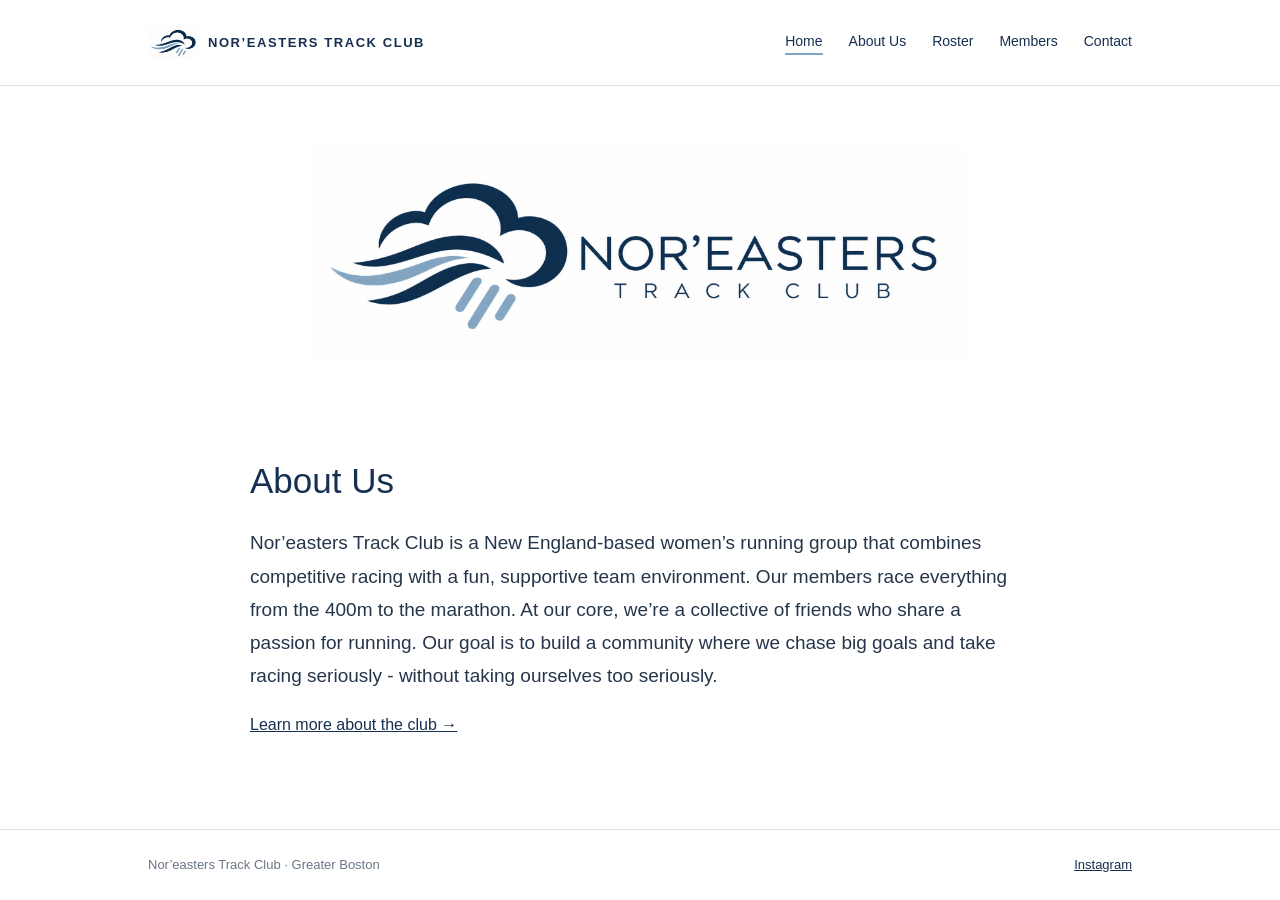
<file: index.html>
<!doctype html>
<html lang="en">
<head>
  
<meta name="description" content="Nor’easters Track Club is a competitive women’s masters running team based in Greater Boston. We race everything from track meets to road races, bringing together fast women who love to compete and have fun.">

  <meta charset="utf-8">
  <meta name="viewport" content="width=device-width, initial-scale=1">

<title>Nor’easters Track Club | Women’s Masters Running Team in Greater Boston</title>
  <link rel="stylesheet" href="assets/style.css">
</head>

<body>
  <header class="header">
    <div class="wrap nav">

<a class="brand" href="index.html">
<img src="assets/noreasters_raincloud_only.jpg"
     alt="Nor’easters cloud"
     class="header-logo"
     style="width:50px;height:auto;">
  <span>NOR’EASTERS TRACK CLUB</span>
</a>

      <nav class="links">
        <a href="index.html" aria-current="page">Home</a>
        <a href="about.html">About Us</a>
        <a href="roster.html">Roster</a>
        <a href="team-login.html">Members</a>
        <a href="contact.html">Contact</a>
      </nav>
    </div>
  </header>

  <main>
    <div class="wrap">
      <img class="home-logo"
           src="assets/logo.jpg"
           alt="Nor’easters Track Club cloud and rain logo">
    </div>

    <section class="wrap section narrow">
      <h1 id="home-heading">About Us</h1>

      <p class="lead" id="home-introduction">
        Nor’easters Track Club is a Greater Boston-based
        women’s masters racing team.
      </p>

      <p>
        <a href="about.html">Learn more about the club →</a>
      </p>
    </section>
  </main>

  <footer>
    <div class="wrap footer">
      <span>Nor’easters Track Club · Greater Boston</span>
      <a href="https://www.instagram.com/noreasterstrackclub/">
        Instagram
      </a>
    </div>
  </footer>

  <script src="assets/main.js"></script>
</body>
</html>
</file>
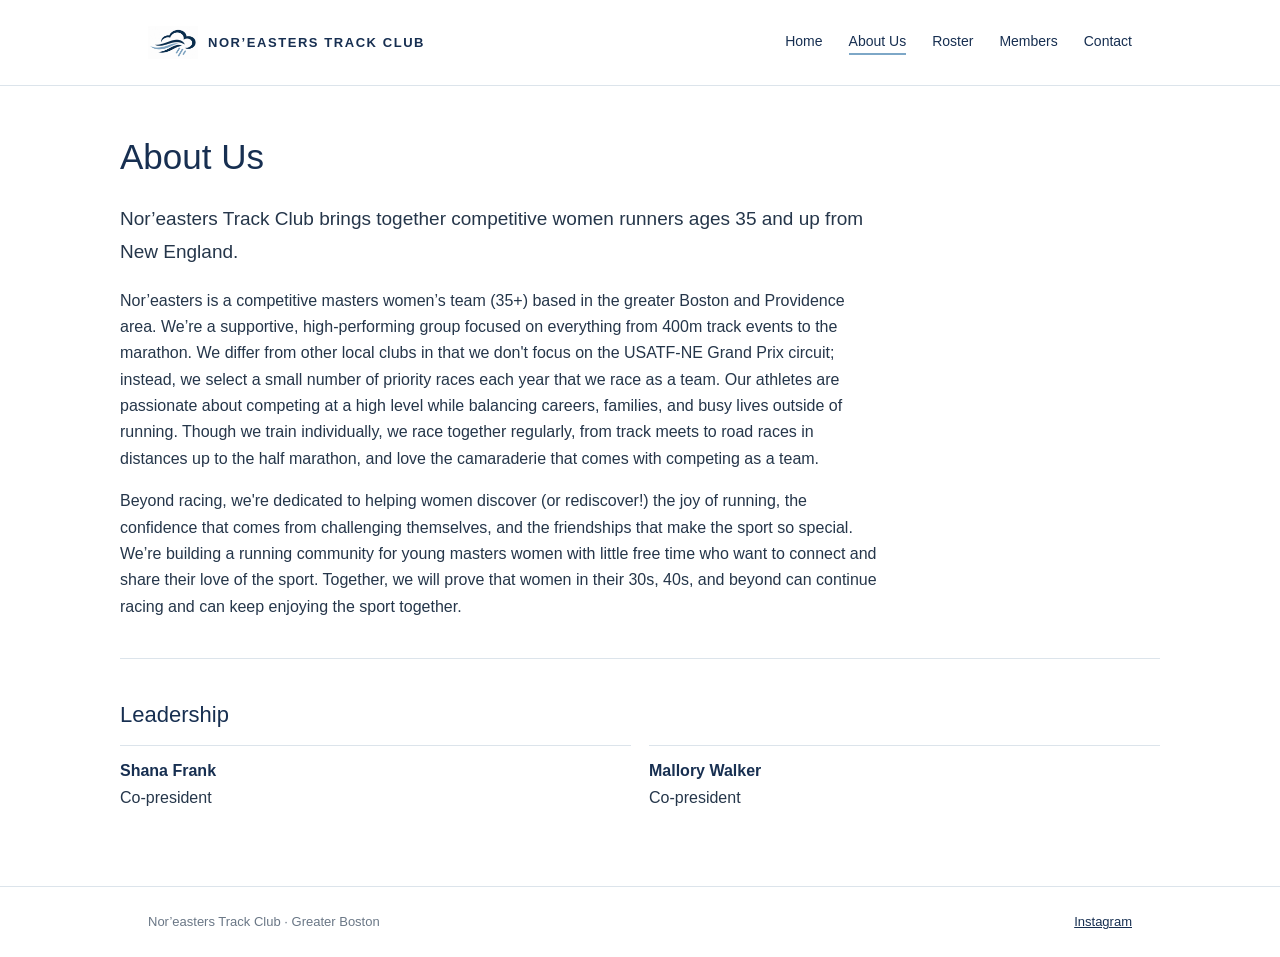
<file: about.html>
<!doctype html>
<html lang="en">
<head>
  <meta charset="utf-8">
  <meta name="viewport" content="width=device-width, initial-scale=1">

<title>About Us | Nor’easters Track Club | Greater Boston</title>

<meta name="description" content="Meet Nor’easters Track Club, a competitive women’s masters running team in Greater Boston. We bring together women 35+ who love racing, community, and chasing fast times on the track and roads.">

  <link rel="stylesheet" href="assets/style.css">
</head>

<body>
  <header class="header">
    <div class="wrap nav">
 
<a class="brand" href="index.html">
  <img src="assets/noreasters_raincloud_only.jpg"
       alt="Nor’easters cloud"
       class="header-logo">
  <span>NOR’EASTERS TRACK CLUB</span>
</a>

      <nav class="links">
        <a href="index.html">Home</a>
        <a href="about.html" aria-current="page">About Us</a>
        <a href="roster.html">Roster</a>
        <a href="team-login.html">Members</a>
        <a href="contact.html">Contact</a>
      </nav>
    </div>
  </header>

  <main>
    <section class="wrap section">
      <h1 id="about-heading">About Us</h1>

      <p class="lead" id="about-introduction">
        Nor’easters Track Club brings together competitive
        women runners ages 35 and up from Greater Boston.
      </p>

      <div id="about-description"></div>

      <hr class="rule">

      <h2>Leadership</h2>
      <div class="leadership" id="leadership">
        <p>Loading leadership...</p>
      </div>
    </section>
  </main>

  <footer>
    <div class="wrap footer">
      <span>Nor’easters Track Club · Greater Boston</span>
      <a href="https://www.instagram.com/noreasterstrackclub/">
        Instagram
      </a>
    </div>
  </footer>

  <script src="assets/main.js"></script>
</body>
</html>
</file>
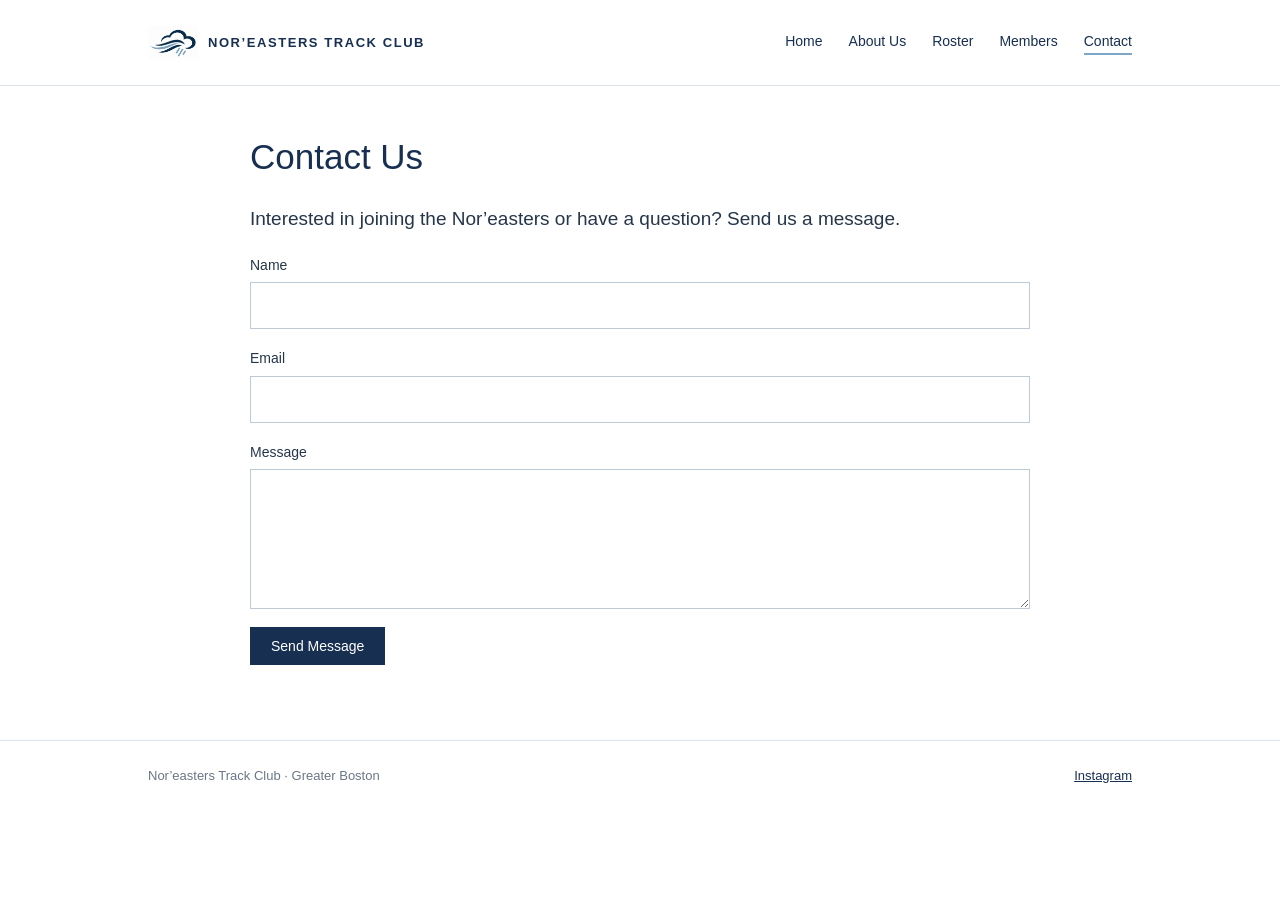
<file: contact.html>
<!doctype html>
<html lang="en">
<head>
  <meta charset="utf-8">
  <meta name="viewport" content="width=device-width, initial-scale=1">

<title>Contact Us | Nor’easters Track Club | Greater Boston</title>

<meta name="description" content="Get in touch with Nor’easters Track Club, a competitive women’s masters running team in Greater Boston. Interested in joining or learning more? We’d love to hear from you.">

  <link rel="stylesheet" href="assets/style.css">
</head>

<body>
  <header class="header">
    <div class="wrap nav">
      
<a class="brand" href="index.html">
  <img src="assets/noreasters_raincloud_only.jpg"
       alt="Nor’easters cloud"
       class="header-logo">
  <span>NOR’EASTERS TRACK CLUB</span>
</a>

      <nav class="links">
        <a href="index.html">Home</a>
        <a href="about.html">About Us</a>
        <a href="roster.html">Roster</a>
        <a href="team-login.html">Members</a>
        <a href="contact.html" aria-current="page">Contact</a>
      </nav>
    </div>
  </header>

  <main>
    <section class="wrap section narrow">
      <h1>Contact Us</h1>

      <p class="lead">
        Interested in joining the Nor’easters or have a question?
        Send us a message.
      </p>

      <form
        action="https://formspree.io/f/meaadyzg"
        method="POST">

        <label class="field">
          Name
          <input
            type="text"
            name="name"
            required>
        </label>

        <label class="field">
          Email
          <input
            type="email"
            name="email"
            required>
        </label>

        <label class="field">
          Message
          <textarea
            name="message"
            required></textarea>
        </label>

        <button class="button" type="submit">
          Send Message
        </button>
      </form>
    </section>
  </main>

  <footer>
    <div class="wrap footer">
      <span>Nor’easters Track Club · Greater Boston</span>
      <a href="https://www.instagram.com/noreasterstrackclub/">
        Instagram
      </a>
    </div>
  </footer>

  <script src="assets/main.js"></script>
</body>
</html>
</file>
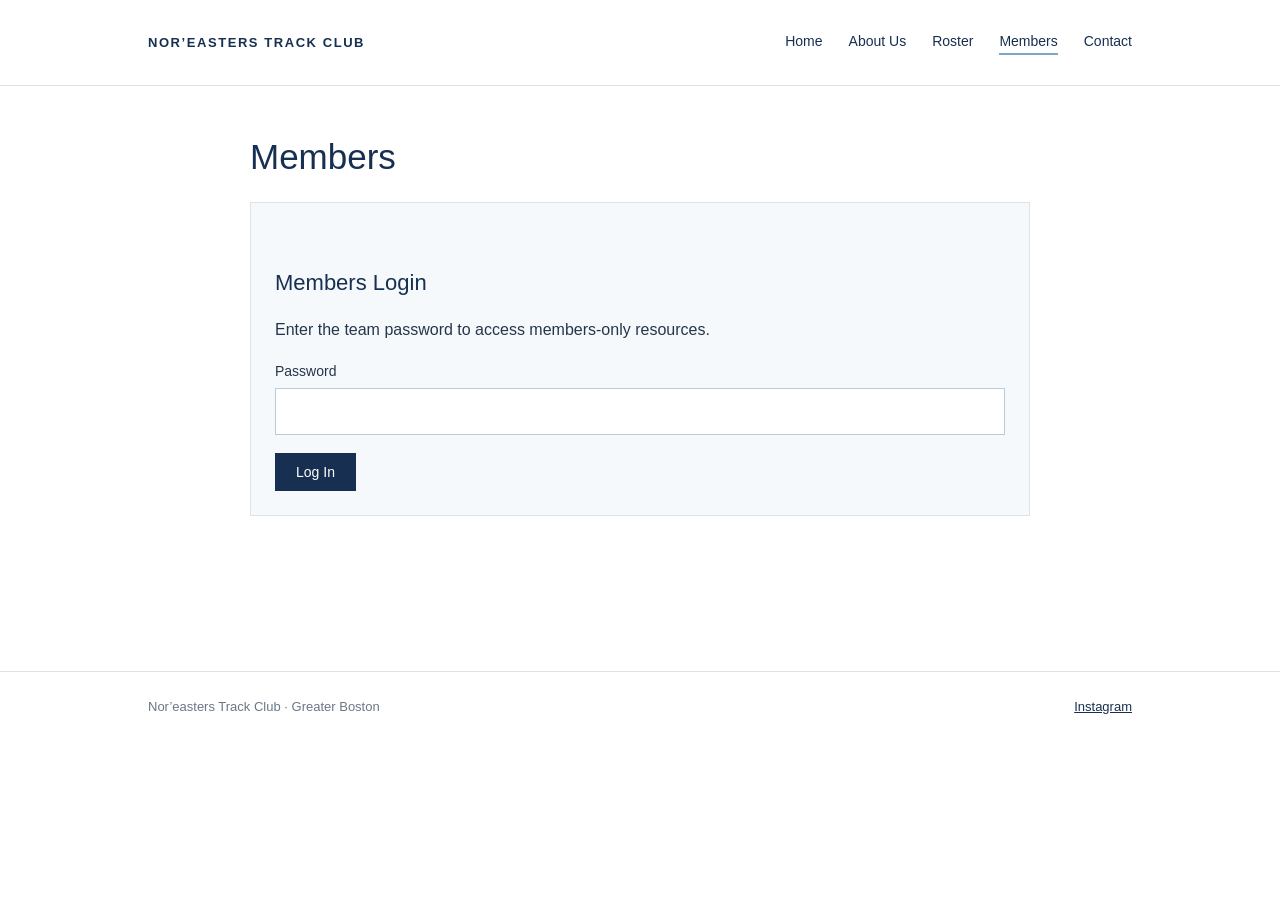
<file: members.html>
<!doctype html>
<html lang="en">
<head>
  <meta charset="utf-8">
  <meta name="viewport" content="width=device-width, initial-scale=1">
  <title>Members | Nor’easters Track Club</title>
  <link rel="stylesheet" href="assets/style.css">
</head>

<body>
  <header class="header">
    <div class="wrap nav">
      <a class="brand" href="index.html">NOR’EASTERS TRACK CLUB</a>
      <nav class="links">
        <a href="index.html">Home</a>
        <a href="about.html">About Us</a>
        <a href="roster.html">Roster</a>
        <a href="members.html" aria-current="page">Members</a>
        <a href="contact.html">Contact</a>
      </nav>
    </div>
  </header>

  <main>
    <section class="wrap section narrow">
      <h1>Members</h1>

      <div class="member-panel">
        <h2>Members Login</h2>
        <p>Enter the team password to access members-only resources.</p>

        <form action="/members/login" method="POST">
          <label class="field">
            Password
            <input
              type="password"
              name="password"
              autocomplete="current-password"
              required>
          </label>

          <button class="button" type="submit">
            Log In
          </button>
        </form>
      </div>
    </section>
  </main>

  <footer>
    <div class="wrap footer">
      <span>Nor’easters Track Club · Greater Boston</span>
      <a href="https://www.instagram.com/noreasterstrackclub/">
        Instagram
      </a>
    </div>
  </footer>

  <script src="assets/main.js"></script>
</body>
</html>
</file>
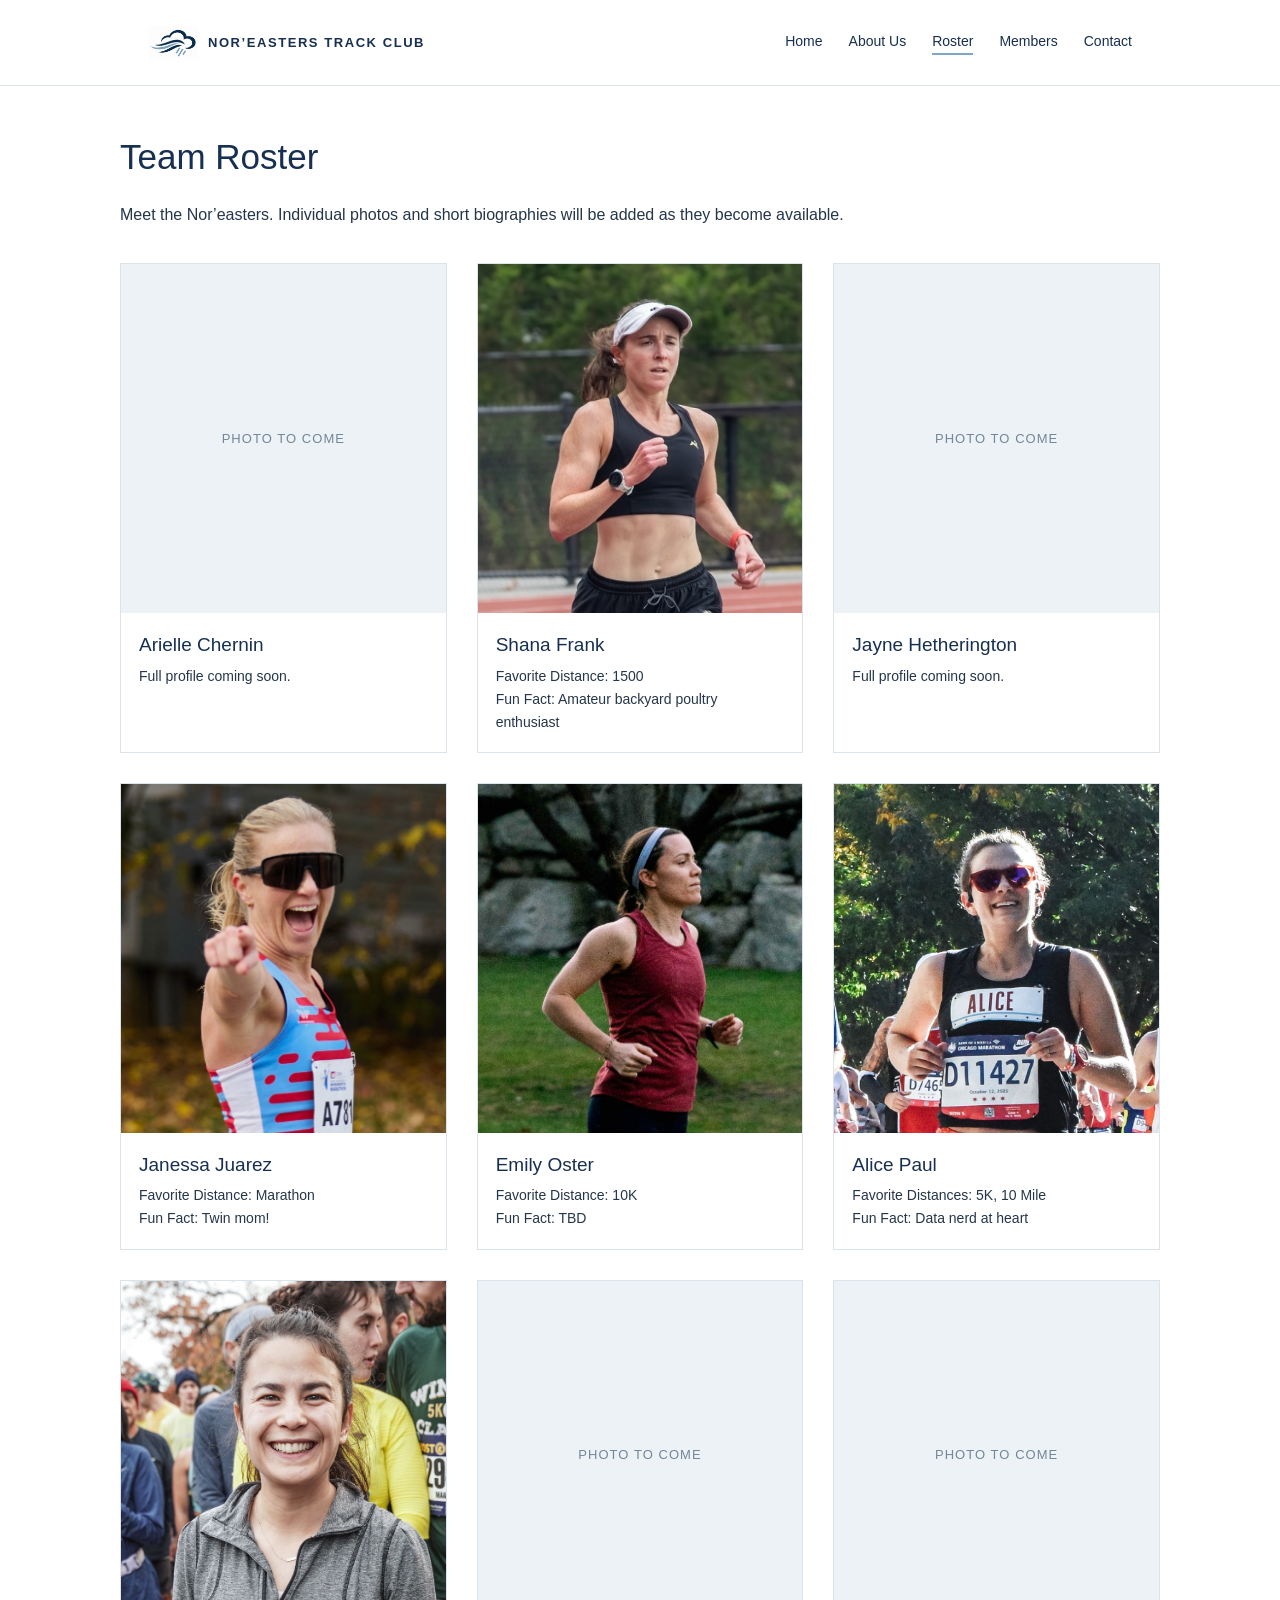
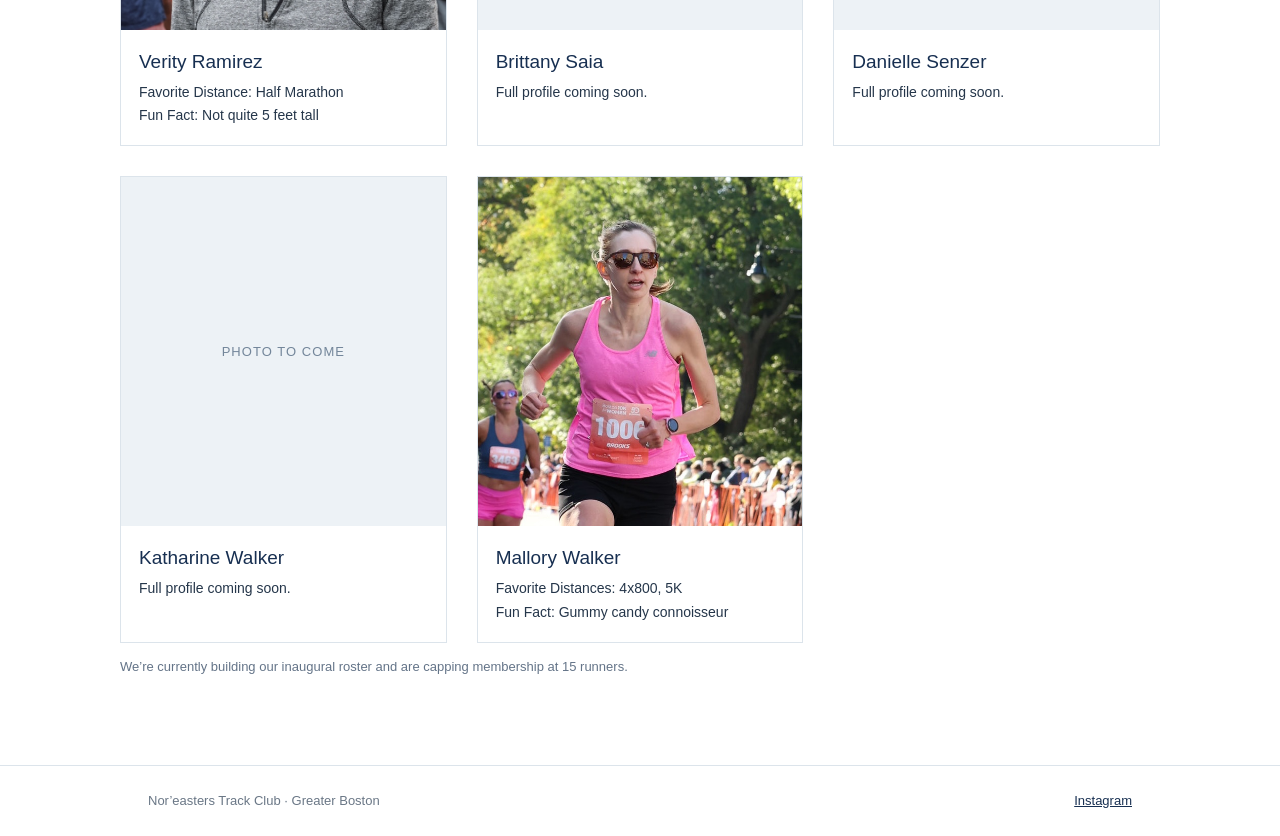
<file: roster.html>
<!doctype html><html lang="en"><head><meta charset="utf-8"><meta name="viewport" content="width=device-width, initial-scale=1">
<title>Team Roster | Nor’easters Track Club | Greater Boston</title>

<meta name="description" content="Meet the women of Nor’easters Track Club, a competitive masters running team in Greater Boston. Our athletes race distances from the track to the half marathon.">

  <link rel="stylesheet" href="assets/style.css"></head><body><header class="header"><div class="wrap nav">
<a class="brand" href="index.html">
  <img src="assets/noreasters_raincloud_only.jpg"
       alt="Nor’easters cloud"
       class="header-logo">
  <span>NOR’EASTERS TRACK CLUB</span>
</a>
<nav class="links"><a href="index.html" >Home</a><a href="about.html" >About Us</a><a href="roster.html" aria-current=page>Roster</a><a href="team-login.html" >Members</a><a href="contact.html" >Contact</a></nav></div></header><main><section class="wrap section"><h1>Team Roster</h1><p>Meet the Nor’easters. Individual photos and short biographies will be added as they become available.</p><div class="roster" id="roster"><p>Loading roster…</p></div><p class="note">We’re currently building our inaugural roster and are capping membership at 15 runners.</p></section></main><footer><div class="wrap footer"><span>Nor’easters Track Club · Greater Boston</span><a href="https://www.instagram.com/noreasterstrackclub/">Instagram</a></div></footer><script src="assets/main.js"></script></body></html>
</file>
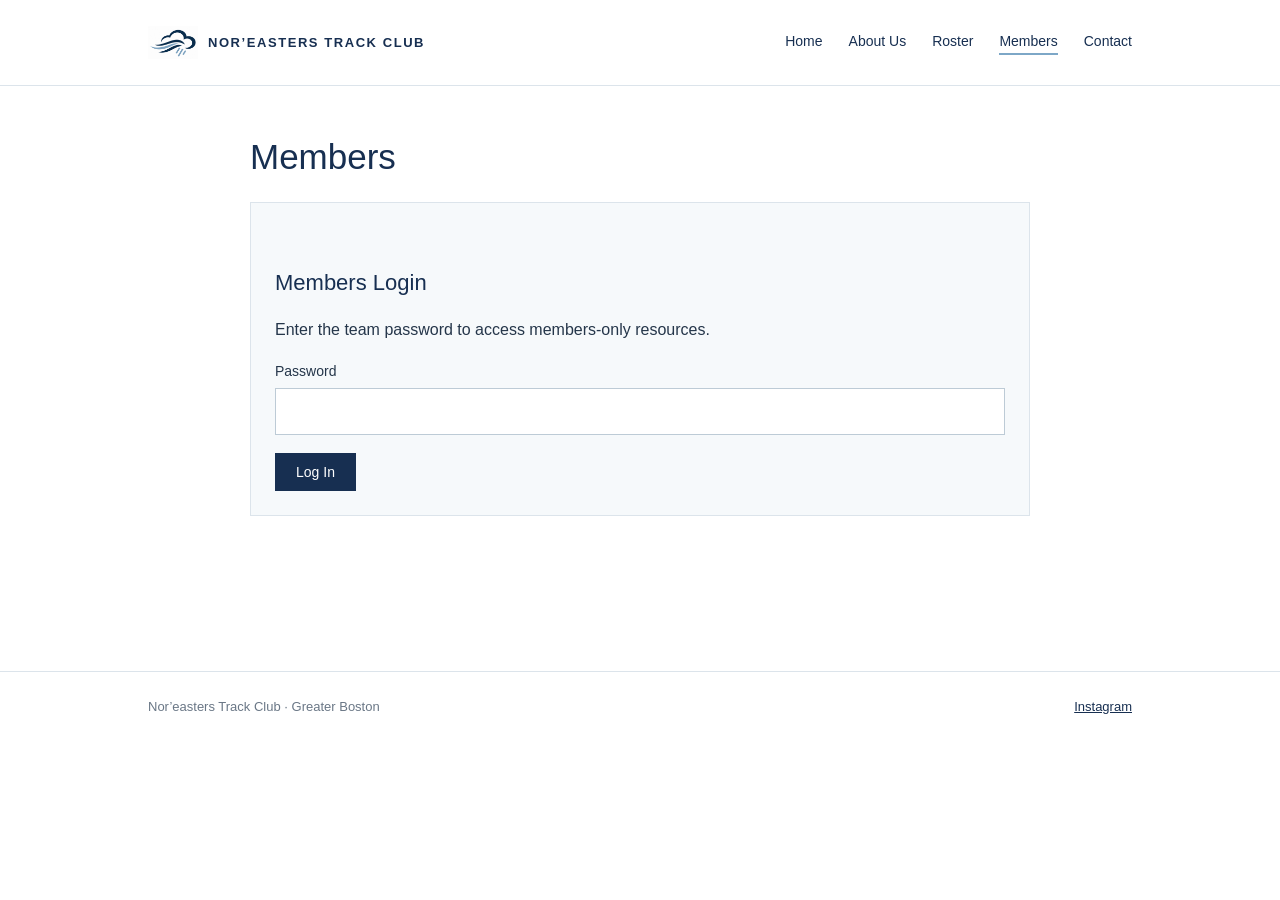
<file: team-login.html>
<!doctype html>
<html lang="en">
<head>
  <meta charset="utf-8">
  <meta name="viewport" content="width=device-width, initial-scale=1">
  <title>Members | Nor’easters Track Club</title>
  <link rel="stylesheet" href="assets/style.css">
</head>

<body>
  <header class="header">
    <div class="wrap nav">

<a class="brand" href="index.html">
  <img src="assets/noreasters_raincloud_only.jpg"
       alt="Nor’easters cloud"
       class="header-logo">
  <span>NOR’EASTERS TRACK CLUB</span>
</a>

      <nav class="links">
        <a href="index.html">Home</a>
        <a href="about.html">About Us</a>
        <a href="roster.html">Roster</a>
        <a href="members.html" aria-current="page">Members</a>
        <a href="contact.html">Contact</a>
      </nav>
    </div>
  </header>

  <main>
    <section class="wrap section narrow">
      <h1>Members</h1>

      <div class="member-panel">
        <h2>Members Login</h2>
        <p>Enter the team password to access members-only resources.</p>

        <form action="/members/login" method="POST">
          <label class="field">
            Password
            <input
              type="password"
              name="password"
              autocomplete="current-password"
              required>
          </label>

          <button class="button" type="submit">
            Log In
          </button>
        </form>
      </div>
    </section>
  </main>

  <footer>
    <div class="wrap footer">
      <span>Nor’easters Track Club · Greater Boston</span>
      <a href="https://www.instagram.com/noreasterstrackclub/">
        Instagram
      </a>
    </div>
  </footer>

  <script src="assets/main.js"></script>
</body>
</html>
</file>
<file: assets/style.css>
:root{--navy:#172f51;--blue:#7da7c7;--ink:#25364a;--line:#dce4eb}*{box-sizing:border-box}body{margin:0;font:16px/1.65 Arial,Helvetica,sans-serif;color:var(--ink);background:white}a{color:var(--navy)}.wrap{max-width:1040px;margin:auto;padding:0 28px}.header{border-bottom:1px solid var(--line);background:#fff}.nav{display:flex;justify-content:space-between;align-items:center;gap:25px;min-height:85px}.brand{font-weight:700;letter-spacing:.12em;text-decoration:none;font-size:13px}.links{display:flex;gap:26px;flex-wrap:wrap}.links a{text-decoration:none;font-size:14px}.links a[aria-current]{border-bottom:2px solid var(--blue)}main{min-height:65vh}.home-logo{display:block;width:min(650px,100%);margin:60px auto 48px}.section{padding:50px 0 75px}.section.narrow{max-width:780px}.section h1{font-size:35px;line-height:1.2;font-weight:500;color:var(--navy);margin:0 0 24px}.section h2{font-size:22px;color:var(--navy);font-weight:500;margin:38px 0 12px}.section p{max-width:760px}.lead{font-size:19px;line-height:1.75}.rule{border:0;border-top:1px solid var(--line);margin:38px 0}.button{display:inline-block;padding:10px 20px;border:1px solid var(--navy);background:var(--navy);color:white;text-decoration:none;font-size:14px;cursor:pointer}.button:hover{background:#294c78}.roster{display:grid;grid-template-columns:repeat(3,1fr);gap:30px;margin-top:35px}.person{border:1px solid var(--line);padding:0 0 18px}.portrait{aspect-ratio:4/4.3;background:#edf2f6;display:grid;place-items:center;color:#73869a;font-size:13px;letter-spacing:.08em}.portrait img{width:100%;height:100%;object-fit:cover}.person h2{margin:16px 18px 4px;font-size:19px}.person p{margin:0 18px;font-size:14px}.leadership{display:grid;grid-template-columns:repeat(2,1fr);gap:18px}.leader{border-top:1px solid var(--line);padding-top:12px}.leader strong{display:block;color:var(--navy)}.note{color:#647488;font-size:13px}.field{display:block;margin:0 0 18px;font-size:14px}.field input,.field textarea{display:block;margin-top:5px;padding:11px;width:100%;border:1px solid #bdcbd6;font:inherit;border-radius:0}.field textarea{min-height:140px}footer{border-top:1px solid var(--line);padding:24px 0;color:#6a7786;font-size:13px}.footer{display:flex;justify-content:space-between;gap:16px}.member-panel{padding:24px;border:1px solid var(--line);background:#f6f9fb} @media(max-width:700px){.nav{display:block;padding-top:18px;padding-bottom:16px}.links{gap:12px 19px;margin-top:14px}.roster{grid-template-columns:repeat(2,1fr)}.leadership{grid-template-columns:1fr}.home-logo{margin:38px auto}.section{padding:35px 0 55px}}@media(max-width:440px){.roster{grid-template-columns:1fr}} #about-description {
  white-space: pre-line;
}
#about-description {
  max-width: 760px;
}
.header-logo {
  width: 50px;
  height: auto;
  display: block;
}

.brand {
  display: flex;
  align-items: center;
  gap: 10px;
}

.header-logo {
  width: 50px;
  height: auto;
  display: block;
  flex-shrink: 0;
}
</file>
